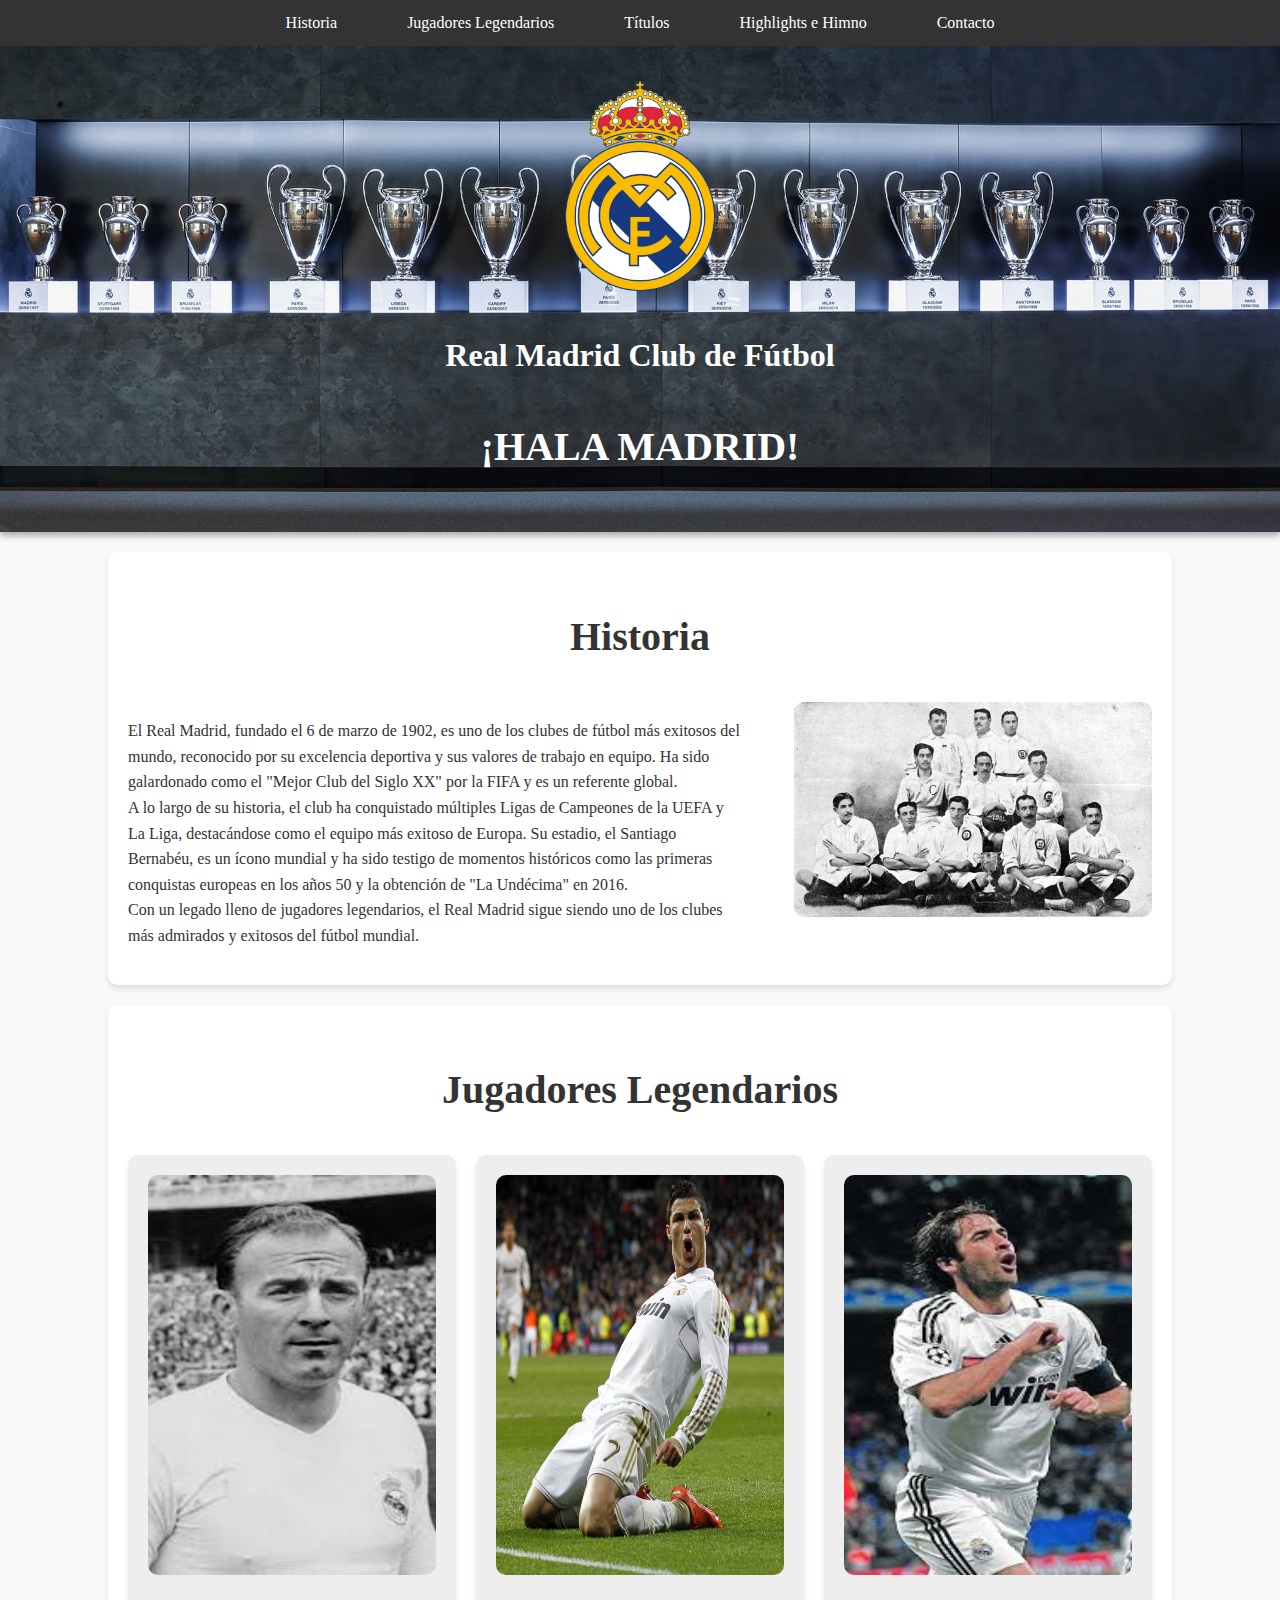
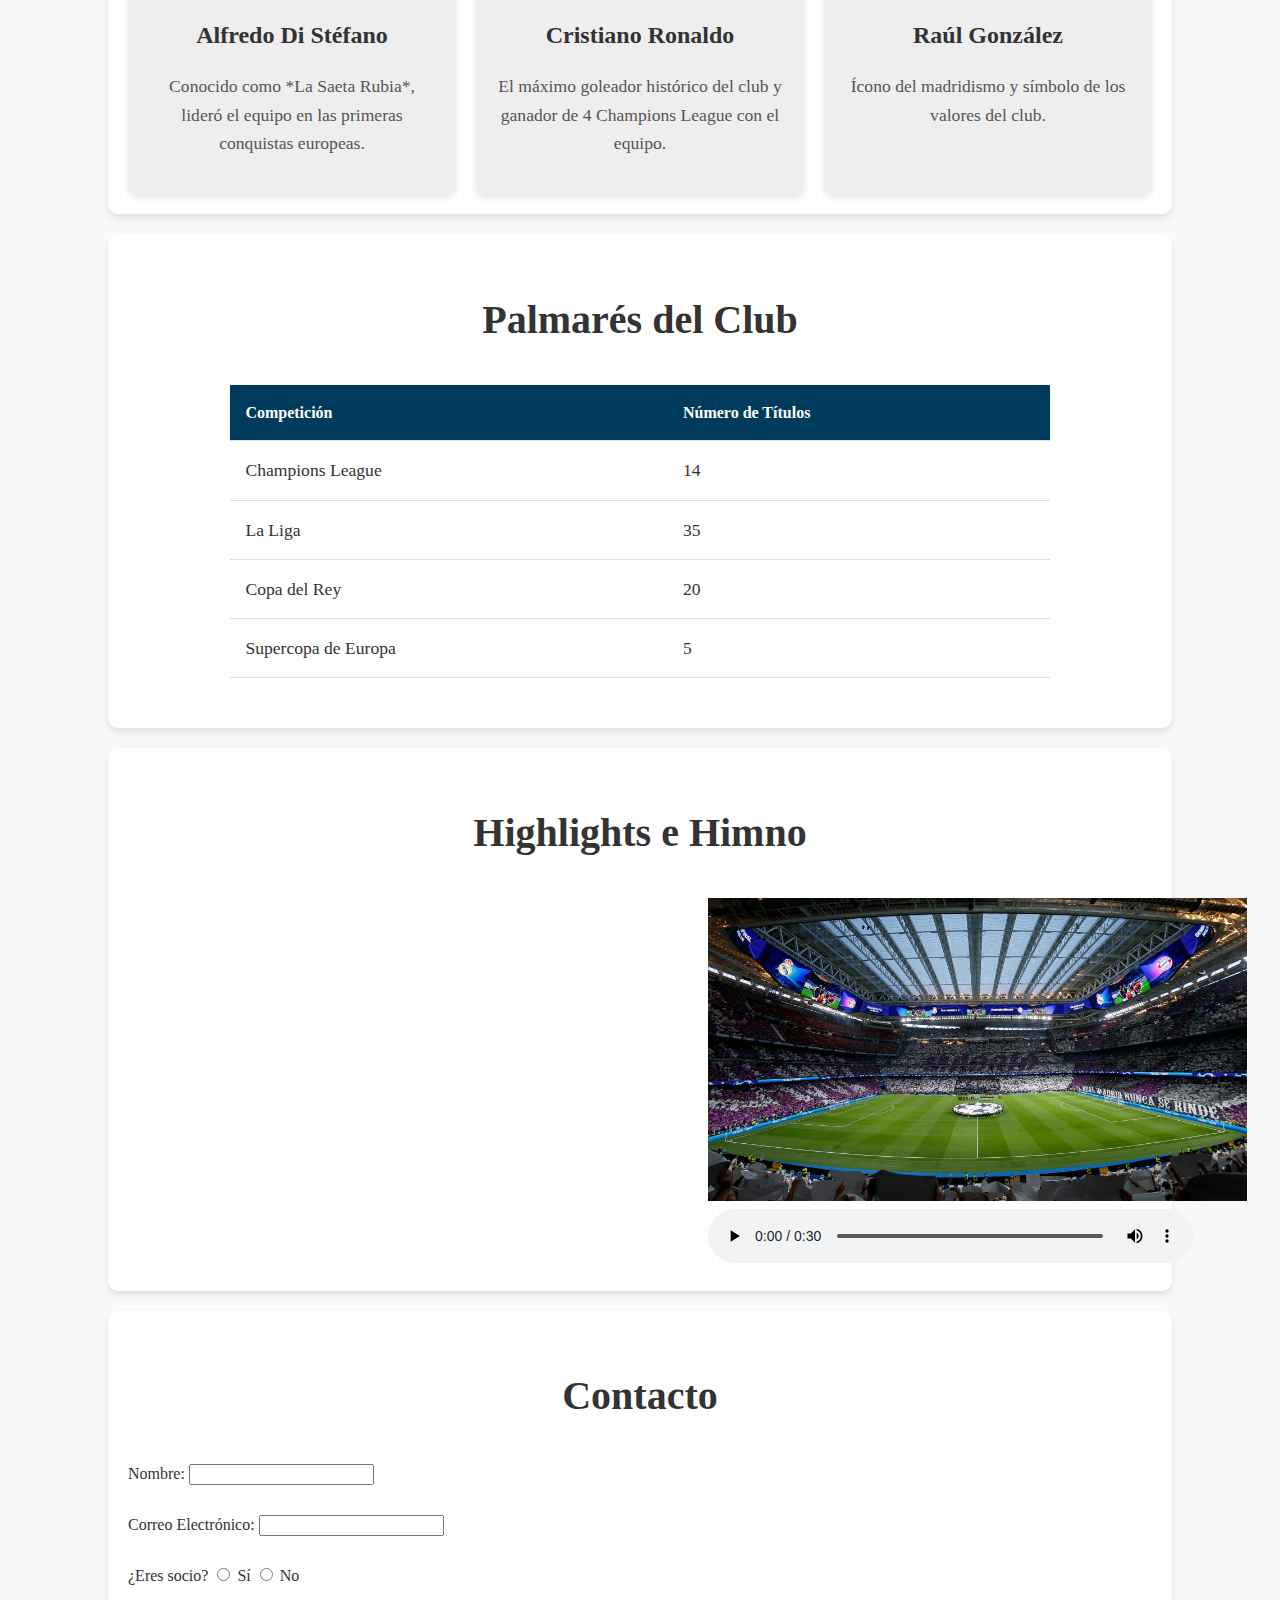
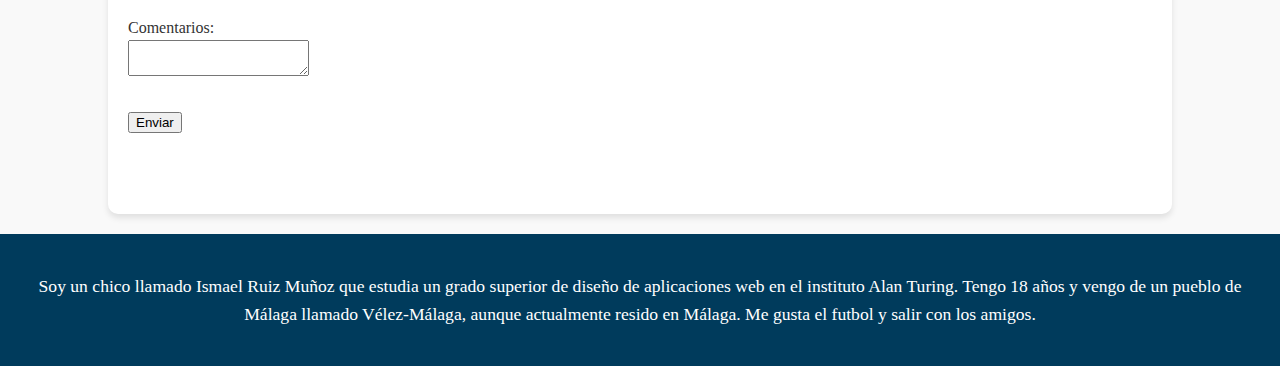
<file: index.html>
<!DOCTYPE html>
<html lang="es">
<head>
    <meta charset="UTF-8">
    <meta name="viewport" content="width=device-width, initial-scale=1.0">
    <title>Real Madrid CF</title>
    <link rel="icon" href="escudo.png">
    <link rel="stylesheet" href="estilos.css">
</head>
<body>
    <header>
        <div class="encabezado">
            <br><br>
            <img src="escudo.png" alt="Escudo del Real Madrid" class="escudo">
            <h1>Real Madrid Club de Fútbol</h1>
            <h2>¡HALA MADRID!</h2>
        </div>
    </header>
    <nav class="barra">
        <ul>
            <li><a href="#historia">Historia</a></li>
            <li><a href="#jugadores">Jugadores Legendarios</a></li>
            <li><a href="#titulos">Títulos</a></li>
            <li><a href="#highlights-himno">Highlights e Himno</a></li>
            <li><a href="#contacto">Contacto</a></li>
        </ul>
    </nav>
    <main>  
        <section id="historia" class="seccion">
            <h2>Historia</h2>
            <p>El Real Madrid, fundado el 6 de marzo de 1902, es uno de los clubes de fútbol más exitosos del mundo, reconocido por su excelencia deportiva y sus valores de trabajo en equipo. Ha sido galardonado como el "Mejor Club del Siglo XX" por la FIFA y es un referente global.<br>
                A lo largo de su historia, el club ha conquistado múltiples Ligas de Campeones de la UEFA y La Liga, destacándose como el equipo más exitoso de Europa. Su estadio, el Santiago Bernabéu, es un ícono mundial y ha sido testigo de momentos históricos como las primeras conquistas europeas en los años 50 y la obtención de "La Undécima" en 2016.<br>
                Con un legado lleno de jugadores legendarios, el Real Madrid sigue siendo uno de los clubes más admirados y exitosos del fútbol mundial.</p>
            <img src="RM1905.jpg" alt="Real Madrid en 1905" class="rm">
        </section>

        <section id="jugadores" class="seccion">
            <h2>Jugadores Legendarios</h2>
            <div class="legendarios">
                <div class="jugador">
                    <img src="DiStefano.jpeg" alt="Di Stéfano">
                    <h3>Alfredo Di Stéfano</h3>
                    <p>Conocido como *La Saeta Rubia*, lideró el equipo en las primeras conquistas europeas.</p>
                </div>
                <div class="jugador">
                    <img src="cr7.jpeg" alt="Cristiano Ronaldo">
                    <h3>Cristiano Ronaldo</h3>
                    <p>El máximo goleador histórico del club y ganador de 4 Champions League con el equipo.</p>
                </div>
                <div class="jugador">
                    <img src="raul.jpeg" alt="Raúl González">
                    <h3>Raúl González</h3>
                    <p>Ícono del madridismo y símbolo de los valores del club.</p>
                </div>
            </div>
        </section>

        <section id="titulos" class="seccion">
            <h2>Palmarés del Club</h2>
            <table>
                <thead>
                    <tr>
                        <th>Competición</th>
                        <th>Número de Títulos</th>
                    </tr>
                </thead>
                <tbody>
                    <tr>
                        <td>Champions League</td>
                        <td>14</td>
                    </tr>
                    <tr>
                        <td>La Liga</td>
                        <td>35</td>
                    </tr>
                    <tr>
                        <td>Copa del Rey</td>
                        <td>20</td>
                    </tr>
                    <tr>
                        <td>Supercopa de Europa</td>
                        <td>5</td>
                    </tr>
                </tbody>
            </table>
        </section>

        <section id="highlights-himno" class="seccion">
            <h2>Highlights e Himno</h2>
            <div class="audiovisual">
                <div class="video">
                    <iframe width="560" height="315" src="https://www.youtube.com/embed/d5nKmWRsUH0?si=4rIBr20y0GIYwMtU" title="Real Madrid Highlights" frameborder="0" allow="accelerometer; autoplay; clipboard-write; encrypted-media; gyroscope; picture-in-picture; web-share" referrerpolicy="strict-origin-when-cross-origin" allowfullscreen></iframe>
                </div>
                <div class="himno">   
                    <img id="estadio" src="estadio.jpg">
                    <audio id="audio" controls>
                        <source src="himno-real-madrid.mp3" type="audio/mpeg">
                    </audio>
                </div>
            </div>
        </section>

        <section id="contacto" class="seccion">
            <h2>Contacto</h2>
            <div class="todo">
                <form class="formulario">
                    <label for="nombre">Nombre:</label>
                    <input type="text" id="nombre" name="nombre" required>
                    <br><br>
                    <label for="correo">Correo Electrónico:</label>
                    <input type="email" id="correo" name="correo" required>
                    <br><br>
                    <label>¿Eres socio?</label>
                    <input type="radio" id="socio-si" name="socio" value="si">
                    <label for="socio-si">Sí</label>
                    <input type="radio" id="socio-no" name="socio" value="no">
                    <label for="socio-no">No</label>
                    <br><br>
                    <label for="comentarios">Comentarios:</label><br>
                    <textarea id="comentarios" name="comentarios"></textarea>
                    <br><br>
                    <button type="submit">Enviar</button>
                </form> 
                <div class="ubicacion">
                    <iframe src="https://www.google.com/maps/embed?pb=!1m18!1m12!1m3!1d3036.9827604636925!2d-3.6883336845854534!3d40.45305407936088!2m3!1f0!2f0!3f0!3m2!1i1024!2i768!4f13.1!3m3!1m2!1s0xd422628aa89fc83%3A0x73383b885bda9d6a!2sEstadio%20Santiago%20Bernab%C3%A9u!5e0!3m2!1ses!2ses!4v1695836423577!5m2!1ses!2ses" width="75%" height="300" style="border:0;" allowfullscreen="" loading="lazy"></iframe>
                </div>
            </div><br>
        </section>
    </main>
    <footer>
        <p>Soy un chico llamado Ismael Ruiz Muñoz que estudia un grado superior de diseño de aplicaciones web en el instituto Alan Turing. Tengo 18 años y vengo de un pueblo de Málaga llamado Vélez-Málaga, aunque actualmente resido en Málaga. Me gusta el futbol y salir con los amigos.</p>
    </footer>
</body>
</html>
</file>
<file: estilos.css>
body {
    font-family:Georgia, 'Times New Roman', Times, serif;
    margin: 0;
    padding: 0;
    background-color: #f9f9f9;
    color: #333;
    line-height: 1.6;
}

header {
    background: url('vitrina.jpg') no-repeat center center; 
    background-size: cover; 
    color: white;
    text-align: center;
    padding: 20px 10px; 
    box-shadow: 0 4px 6px rgba(0, 0, 0, 0.3);
}

header .escudo {
    width: 150px;
    margin: 10px 0;
}

.barra {
    background: #333;
    overflow: hidden;
    position: fixed;
    top: 0; 
    width: 100%; 
    z-index: 1000; 
}

.barra ul {
    list-style: none; 
    padding: 0;
    margin: 0;
    display: flex; 
    justify-content: center; 
}

.barra ul li {
    margin: 0 15px; 
}

.barra ul li a {
    color: white;
    text-decoration: none; 
    padding: 10px 20px;
    display: block; 
    transition: background 0.3s; 
}

.barra ul li a:hover {
    background: #00529b;
    border-radius: 5px;
}

h2 {
    text-align: center;
    font-size: 40px;
}

#historia {
    text-align: left; 
    overflow: hidden; 
}

#historia p {
    float: left; 
    width: 60%; 
    margin-right: 20px; 
}

#historia img {
    float: right; 
    width: 35%; 
    border-radius: 10px; 
}


.seccion {
    padding: 20px;
    margin: 20px auto;
    width: 80%;
    background: white;
    box-shadow: 0 4px 6px rgba(0, 0, 0, 0.1);
    border-radius: 10px;
}

.legendarios {
    display: grid; 
    grid-template-columns: repeat(3, 1fr); 
    gap: 20px;
    margin-top: 20px;
}

.jugador {
    text-align: center;
    background-color: rgb(239, 238, 238);
    padding: 20px;
    border-radius: 10px;
    box-shadow: 0 4px 6px rgba(0, 0, 0, 0.1);
}

.jugador img {
    width: 100%;
    height: 400px;
    border-radius: 10px;
    margin-bottom: 10px; 
}

.jugador h3 {
    font-size: 24px;
    margin-bottom: 10px;
}

.jugador p {
    font-size: 17.6px;
    color: #555;
}

table {
    width: 80%;
    margin: 30px auto;
    border-collapse: collapse; 
}

th, td {
    padding: 15px;
    text-align: left;
    border-bottom: 1px solid #ddd; 
}

th {
    background-color: #003B5C;
    color: white;
}

td {
    font-size: 17.6px;
}

.todo, .audiovisual {
    display: flex; 
    justify-content: space-between; 
    gap: 20px; 
    align-items: flex-start; 
}

.formulario, .ubicacion, .video, .himno {
    flex: 1; 
}

#estadio{
    height: 303px;
}
#audio{
    width: 90%;
}

footer {
    background-color: #003B5C;
    color: white;
    text-align: center;
    padding: 20px;
}

footer p {
    font-size: 17.6px;
}
</file>
